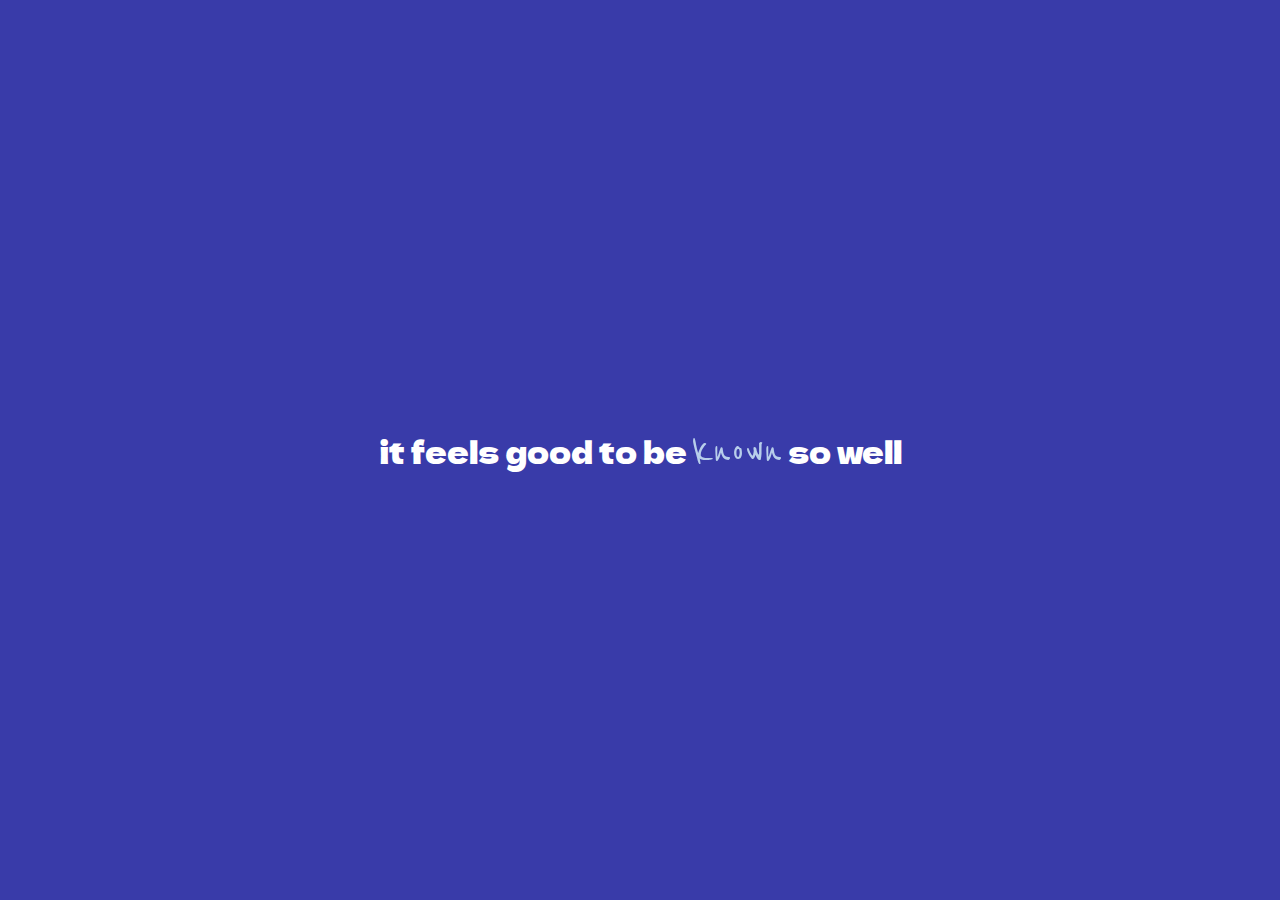
<file: index.html>
<!DOCTYPE html>
<html lang="en">
    <head>
        <link rel="preconnect" href="https://fonts.googleapis.com">
<link rel="preconnect" href="https://fonts.gstatic.com" crossorigin>
<link href="https://fonts.googleapis.com/css2?family=Bayon&family=Dela+Gothic+One&family=Instrument+Serif:ital@0;1&family=Lexend:wght@100..900&family=Reenie+Beanie&display=swap" rel="stylesheet">
        <link rel="stylesheet" href="css/style.css">
    </head>

    <body>
        <div class="First">
        <p>
           <a class="lyric1" id="It">it</a>
           <a class="lyric1" id="Feels">feels</a>
           <a class="lyric1" id="Good">good</a>
           <a class="lyric1" id="To">to</a>
           <a class="lyric1" id="Be">be</a> 
           <a class="lyric1" id="Known" href="known.html">known</a>
           <a class="lyric1" id="Sowell">so well</a>
</div>
    </body>
</html>
</file>
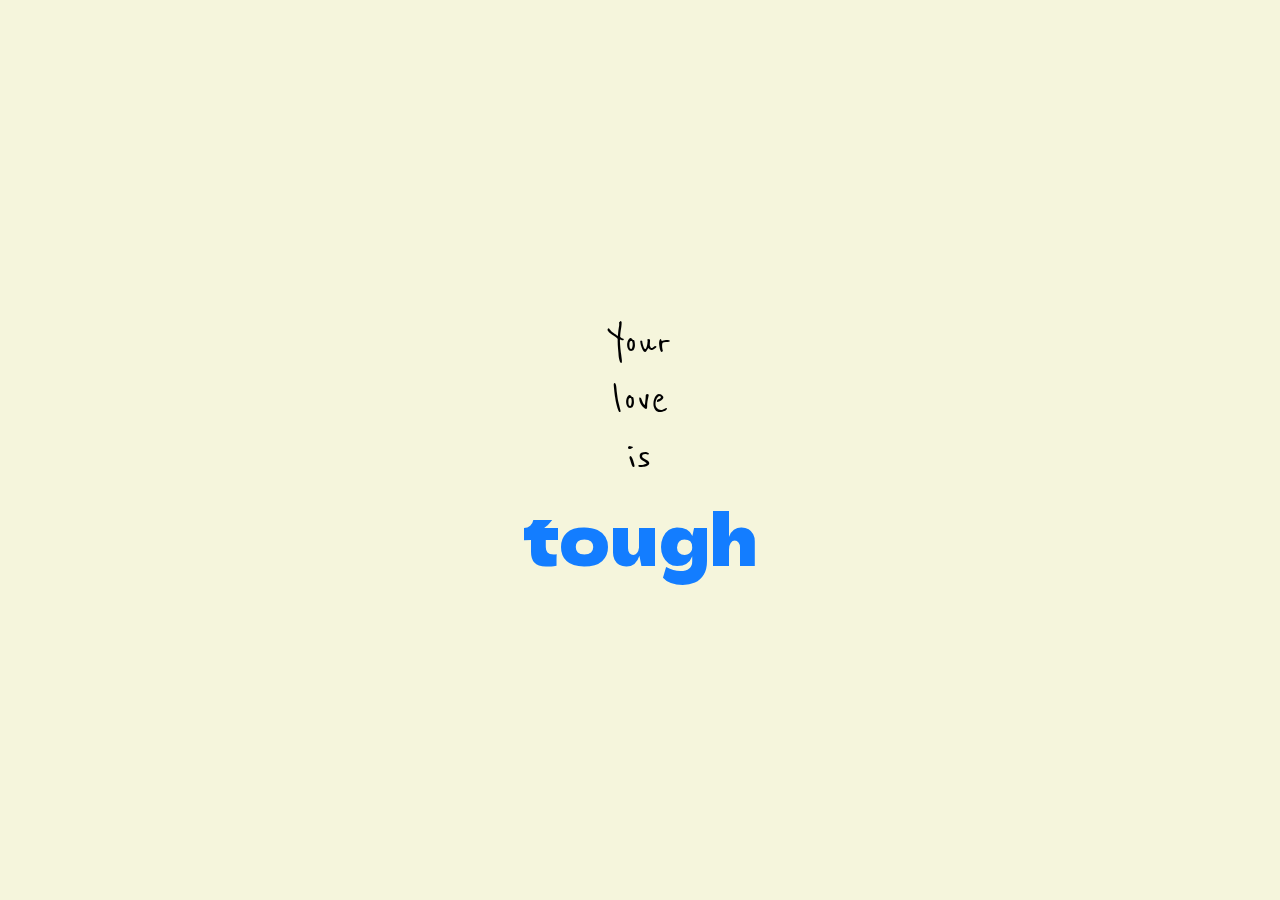
<file: i.html>
<!DOCTYPE html>
<html lang="en">
    <head>
        <link rel="preconnect" href="https://fonts.googleapis.com">
<link rel="preconnect" href="https://fonts.gstatic.com" crossorigin>
<link href="https://fonts.googleapis.com/css2?family=Bayon&family=Dela+Gothic+One&family=Instrument+Serif:ital@0;1&family=Lexend:wght@100..900&family=Reenie+Beanie&display=swap" rel="stylesheet">
        <link rel="stylesheet" href="css/i.css">
    </head>

    <body>
    <div class="Fourth">
        <p>
           <a class="lyric4" id="Your">Your</a>
           <a class="lyric4" id="Love">love</a>
           <a class="lyric4" id="Is">is</a>
           <a class="lyric4" id="Tough" href="tough.html">tough</a>
           </p>
    </div>
    </body>
</file>
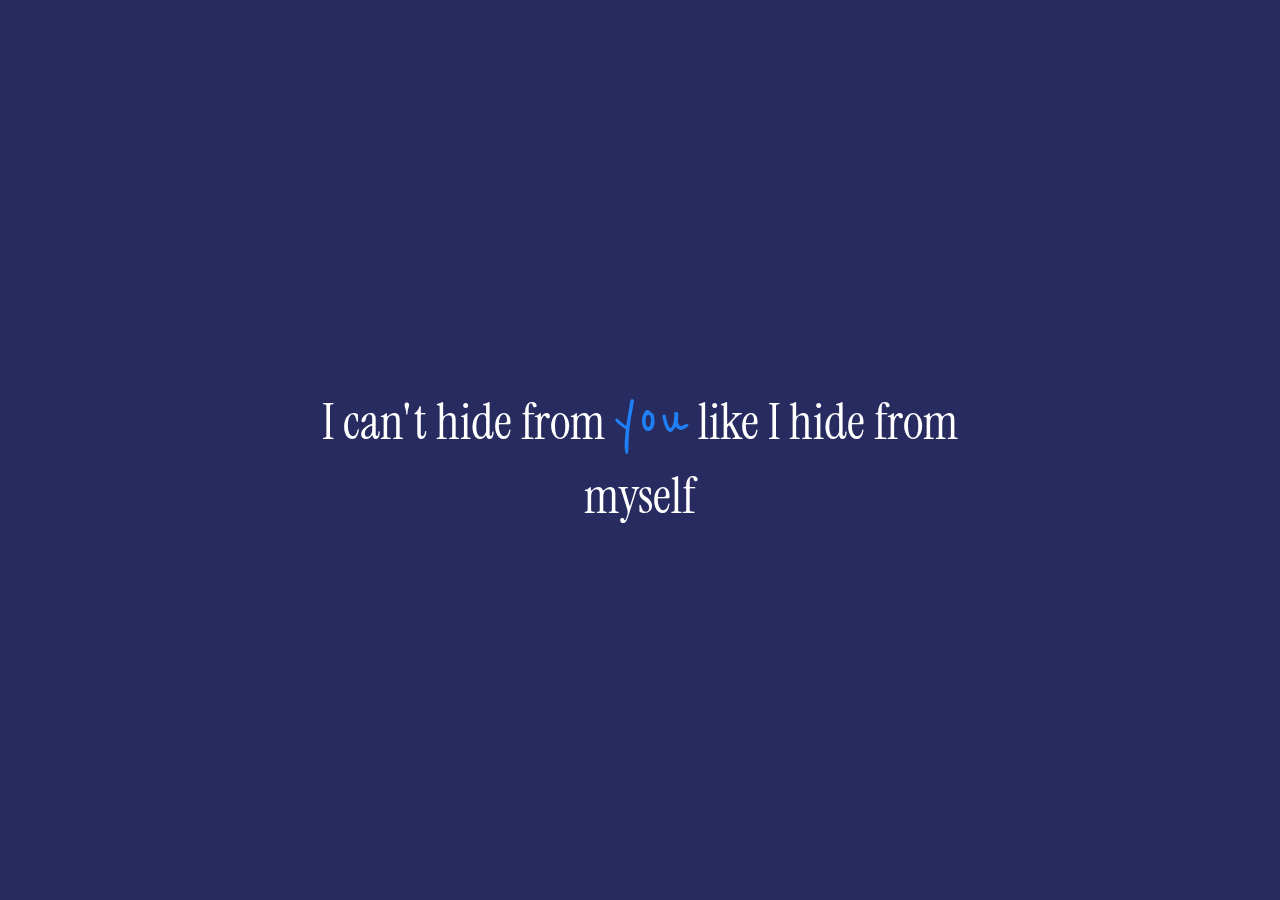
<file: known.html>
<!DOCTYPE html>
<html lang="en">
    <head>
        <link rel="preconnect" href="https://fonts.googleapis.com">
<link rel="preconnect" href="https://fonts.gstatic.com" crossorigin>
<link href="https://fonts.googleapis.com/css2?family=Bayon&family=Dela+Gothic+One&family=Instrument+Serif:ital@0;1&family=Lexend:wght@100..900&family=Reenie+Beanie&display=swap" rel="stylesheet">
        <link rel="stylesheet" href="css/known.css">
    </head>

    <body>     
    <div class="Second">
        <p>
           <a class="lyric2" id="I">I</a>
           <a class="lyric2" id="Cant">can't</a>
           <a class="lyric2" id="Hide">hide</a>
           <a class="lyric2" id="From">from</a>
           <a class="lyric2" id="You" href="you.html"> you</a> 
           <a class="lyric2" id="Like"> like </a>
           <a class="lyric2" id="I2">I</a>
           <a class="lyric2" id="Hide2">hide</a> 
           <a class="lyric2" id="From"> from</a>
           <a class="lyric2" id="Myself">myself</a>
           </p>
    </body>
</file>
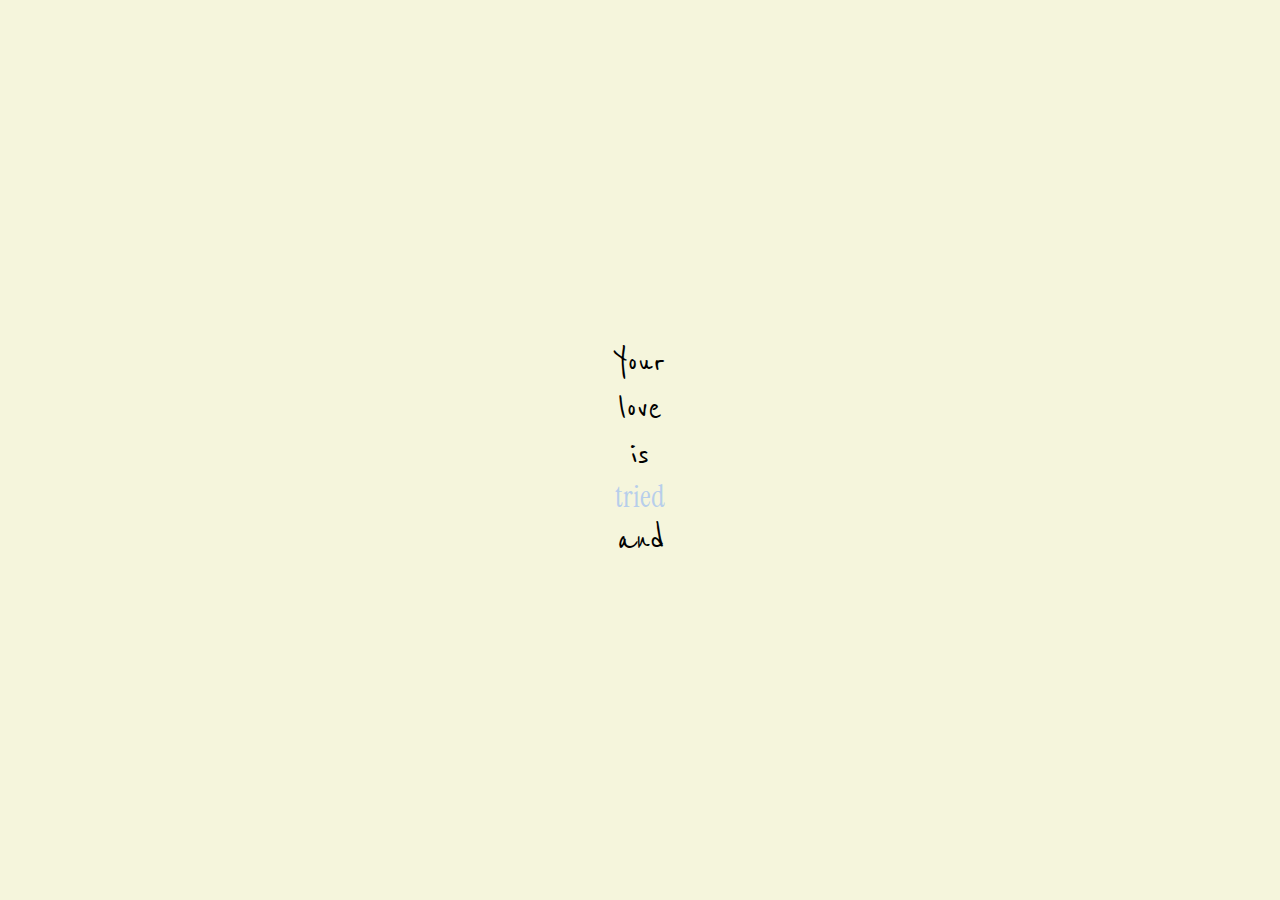
<file: tough.html>
<!DOCTYPE html>
<html lang="en">
    <head>
        <link rel="preconnect" href="https://fonts.googleapis.com">
<link rel="preconnect" href="https://fonts.gstatic.com" crossorigin>
<link href="https://fonts.googleapis.com/css2?family=Bayon&family=Dela+Gothic+One&family=Instrument+Serif:ital@0;1&family=Lexend:wght@100..900&family=Reenie+Beanie&display=swap" rel="stylesheet">
        <link rel="stylesheet" href="css/tough.css">
    </head>

    <body>
    <div class="Fifth">
    <p>
        <a class="lyric5" id="Your2">Your</a>
        <a class="lyric5" id="Love2">love</a>
        <a class="lyric5" id="Is2">is</a>
        <a class="lyric5" id="Tried" href="tried.html">tried</a>
        <a class="lyric5" id="And">and</a>
        </p>
        </div>
    </body>
</file>
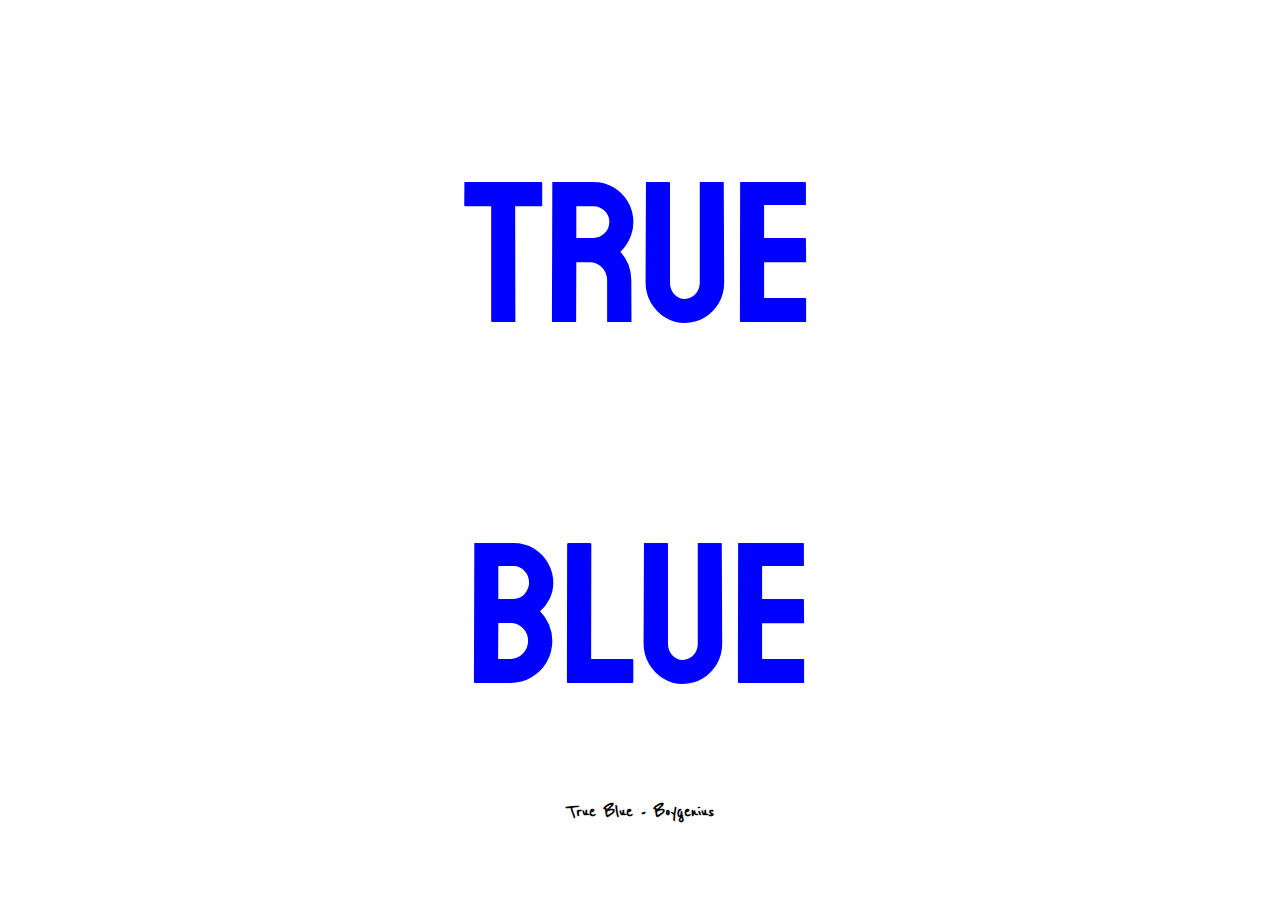
<file: tried.html>
<!DOCTYPE html>
<html lang="en">
    <head>
        <link rel="preconnect" href="https://fonts.googleapis.com">
<link rel="preconnect" href="https://fonts.gstatic.com" crossorigin>
<link href="https://fonts.googleapis.com/css2?family=Bayon&family=Dela+Gothic+One&family=Instrument+Serif:ital@0;1&family=Lexend:wght@100..900&family=Reenie+Beanie&display=swap" rel="stylesheet">
        <link rel="stylesheet" href="css/tried.css">
    </head>
    <body>
        <div class="Sixth">
            <p>
                <a class="lyric6" id="True" href="index.html">True Blue</a>
                </p>
                <h3> True Blue - Boygenius</h3>
                </div>
    </body>
</file>
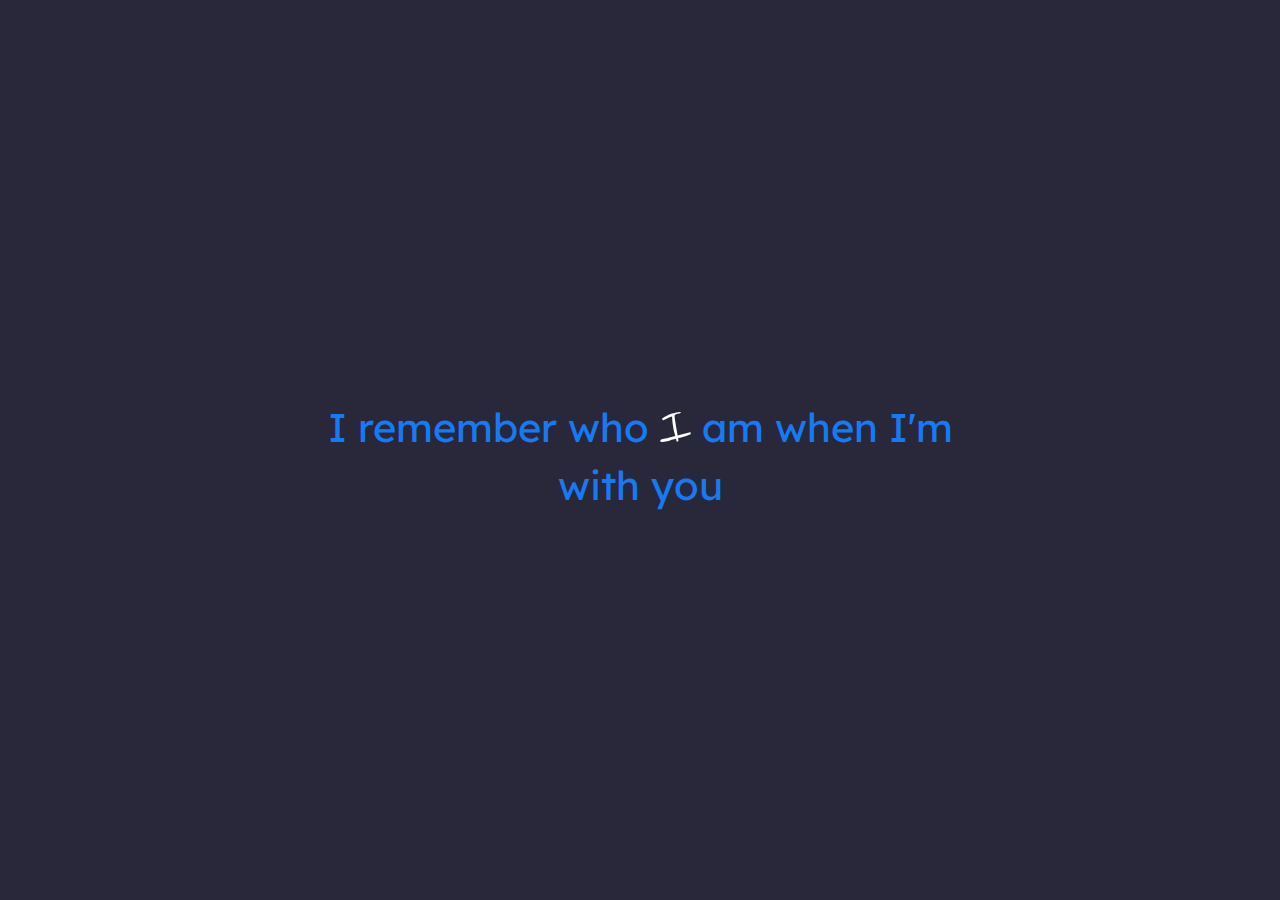
<file: you.html>
<!DOCTYPE html>
<html lang="en">
    <head>
        <link rel="preconnect" href="https://fonts.googleapis.com">
<link rel="preconnect" href="https://fonts.gstatic.com" crossorigin>
<link href="https://fonts.googleapis.com/css2?family=Bayon&family=Dela+Gothic+One&family=Instrument+Serif:ital@0;1&family=Lexend:wght@100..900&family=Reenie+Beanie&display=swap" rel="stylesheet">
        <link rel="stylesheet" href="css/you.css">
    </head>

    <body>

    <div class="Third">
        <p>
           <a class="lyric3" id="I3">I</a>
           <a class="lyric3" id="Remember">remember</a>
           <a class="lyric3" id="Who">who</a>
           <a class="lyric3" id="I4" href="i.html">I</a>
           <a class="lyric3" id="Am"> am</a> 
           <a class="lyric3" id="When"> when </a>
           <a class="lyric3" id="Im">I'm</a>
           <a class="lyric3" id="With">with</a> 
           <a class="lyric3" id="You2"> you</a>
           </p>
    </div>
    </body>
</file>
<file: css/style.css>
* {
margin: 0;
padding: 0;
box-sizing: border-box;
}

html{

}

body {
   width: 100%;
   min-height: 100;
   background-color: rgb(57, 59, 169);
}


.First{
   font-family: "Dela Gothic One", sans-serif;
   font-size: 30px;
   text-align: center;
   position: absolute;
   top: 50%;
   left: 50%;
   transform: translateX(-50%) translateY(-50%);
   color: rgb(255, 255, 255);
}


.lyric1{
}


#It{
   animation-name:reveal;
   animation-duration: 1s;
   animation-fill-mode: both;
   animation-delay: .5s;
}

#Feels{
   animation-name:reveal;
   animation-duration: 1s;
   animation-delay: 1s;
   animation-fill-mode: both;
}


#Good{
   animation-name:reveal;
   animation-duration: 1s;
   animation-delay: 1.5s;
   animation-fill-mode: both;
}
#To{
   animation-name:reveal;
   animation-duration: 1s;
   animation-delay: 2s;
   animation-fill-mode: both;
}
#Be{
   animation-name:reveal;
   animation-duration: 1s;
   animation-delay: 2.5s;
   animation-fill-mode: both;
   
}
#Known{
   animation-name:reveal;
   animation-duration: 1.5s;
   animation-delay: 3.5s;
   animation-fill-mode: both;
}
#Sowell{
   animation-name:reveal;
   animation-duration: 1.5s;
   animation-delay: 4.5s;
   animation-fill-mode: both;
}

#Sowell:hover{
   color: rgb(235, 235, 62);
}

@keyframes reveal{
   from {
      opacity: 0;
   }
   to {
      opacity: 1;
   }
}

#Known{
   font-family: "Reenie Beanie", cursive;
   font-size: 50px;
   text-decoration: none;
   color: rgb(183, 206, 235);
}

#Sowell:hover{
   font-style: italic;
}




div{
   text-align: center; 
}
</file>
<file: css/i.css>
* {
margin: 0;
padding: 0;
box-sizing: border-box;
}

html{

}

body {
   width: 100%;
   min-height: 100;
   background-color: beige;
}



.Fourth, .Fifth{
   font-family: "Reenie Beanie", cursive;
   font-size: 50px;
   text-align: center;
   position: absolute;
   top: 50%;
   left: 50%;
   transform: translateX(-50%) translateY(-50%);
}


#Tough{
   font-family: "Dela Gothic One", sans-serif;
   font-size: 40px;
   text-decoration: none;
   color: rgb(19, 125, 255);
   font-size: 70px;
    transition-duration: .5s;

}

.lyric4{
   display: block;
}
#Tough:hover{

}

#Tough:hover{
   font-size: 90px;
   transition-duration: .5s;
}


div{
   text-align: center; 
}
</file>
<file: css/known.css>
* {
margin: 0;
padding: 0;
box-sizing: border-box;
}

html{

}

body {
   width: 100%;
   min-height: 100;
   background-color: rgb(40, 43, 95);
}


.Second{
   font-family: "Instrument Serif", serif;
   font-size: 50px;
   text-align: center;
   position: absolute;
   top: 50%;
   left: 50%;
   transform: translateX(-50%) translateY(-50%);
   opacity: 1;
   color: white;
   animation-name:reveal;
   animation-duration: 2s;
   animation-fill-mode: both
}

.lyric2{

}

#Feels, #Good, #To, #Be, #Known, #Sowell{
   opacity: 0;
 transition: opacity 1s ease;  
}



#You{
   font-family: "Reenie Beanie", cursive;
   font-size: 80px;
   text-decoration: none;
   color: rgb(31, 128, 246);
}

#Myself{
   animation-name:away;
   animation-duration: 1s;
   animation-fill-mode: both;
   animation-delay: 3s;
}
#You:hover{
   font-size: 110px;
}
#Hide:hover, #Hide2:hover{
   opacity: 0;
}

@keyframes away{
   from {
      opacity: 1;
   }
   to {
      opacity: 0;
   }
}
@keyframes reveal{
   from {
      opacity: 0;
   }
   to {
      opacity: 1;
   }
}


#You:hover{
   opacity: 1;
   transition-duration: 1s;
}

div{
   text-align: center; 
}
</file>
<file: css/tough.css>
* {
margin: 0;
padding: 0;
box-sizing: border-box;
}

html{

}

body {
   width: 100%;
   min-height: 100;
   background-color: beige;
}



.Fourth, .Fifth{
   font-family: "Reenie Beanie", cursive;
   font-size: 40px;
   text-align: center;
   position: absolute;
   top: 50%;
   left: 50%;
   transform: translateX(-50%) translateY(-50%);
   text-decoration: none;
}

#Tried{
   font-family: "Instrument Serif", serif;
   font-size: 30px;
   color: rgb(46, 46, 252);
   text-decoration: none;
   transition-duration: 3s;
   color: rgb(183, 206, 235);
   transition-duration: 3s;


}

#Tried a{
   color: rgb(46, 46, 252);
   transition-duration: 3s;

   
}

#Tried:hover{
   font-size:20px;
   transition-duration: 1s;

}
.lyric5{
   display: block;
}



div{
   text-align: center; 
}
</file>
<file: css/tried.css>
* {
margin: 0;
padding: 0;
box-sizing: border-box;
}

html{

}

body {
   width: 100%;
   min-height: 100;
   background-color: rgb(255, 255, 255);
}



.Sixth{
   font-family: "Bayon", sans-serif;
   text-align: center;
   position: absolute;
   top: 50%;
   left: 50%;
   transform: translateX(-50%) translateY(-50%);
   font-size: 200px;
}





.lyric6{
   display: block;
   text-decoration: none;
   color: blue;
}

.Sixth:hover{
   color: white;
   text-decoration: none;
   transition-duration: .2s;
}

.Sixth a:hover{
   color: white;
   text-decoration: none;
}


body:hover{
   background-color: blue;
   transition-duration: .2s;
}

h3{
   font-family: "Reenie Beanie", cursive;
   font-size: 20px;
}

div{
   text-align: center; 
}
</file>
<file: css/you.css>
* {
margin: 0;
padding: 0;
box-sizing: border-box;
}

html{

}

body {
   width: 100%;
   min-height: 100;
   background-color: rgb(41, 39, 58);
}


.Third{
   font-family: "Lexend", sans-serif;
   text-align: center;
   position: absolute;
   top: 50%;
   left: 50%;
   transform: translateX(-50%) translateY(-50%);
   color: rgb(22, 122, 245);
   font-size: 40px;
}

.lyric3{
   animation-name:away;
   animation-duration: 1s;
   animation-fill-mode: both;
   animation-delay: 2s;
}

@keyframes away{
   from {opacity: 1;}
   to {opacity: 0;}
}

#I3:hover,
#I3:hover + #Remember, 
#Remember:hover + #Who, 
#Who:hover + #I4, 
#I4:hover + #Am, 
#Am:hover + #When, 
#When:hover + #Im, 
#Im:hover + #With, 
#With:hover + #You2{
   animation-name:reveal;
   animation-duration: 1s;
   animation-fill-mode: both;
}

@keyframes reveal{
   from {
      opacity: 0;
   }
   to {
      opacity: 1;
   }
}

#I4{
   font-family: "Reenie Beanie", cursive;
   font-size: 60px;
   text-decoration: none;
   color: rgb(255, 255, 255);

}

#You2{
   transition-duration: 1s;
}

#You2:hover{
   color: rgb(255, 255, 255);
}



div{
   text-align: center; 
}
</file>
